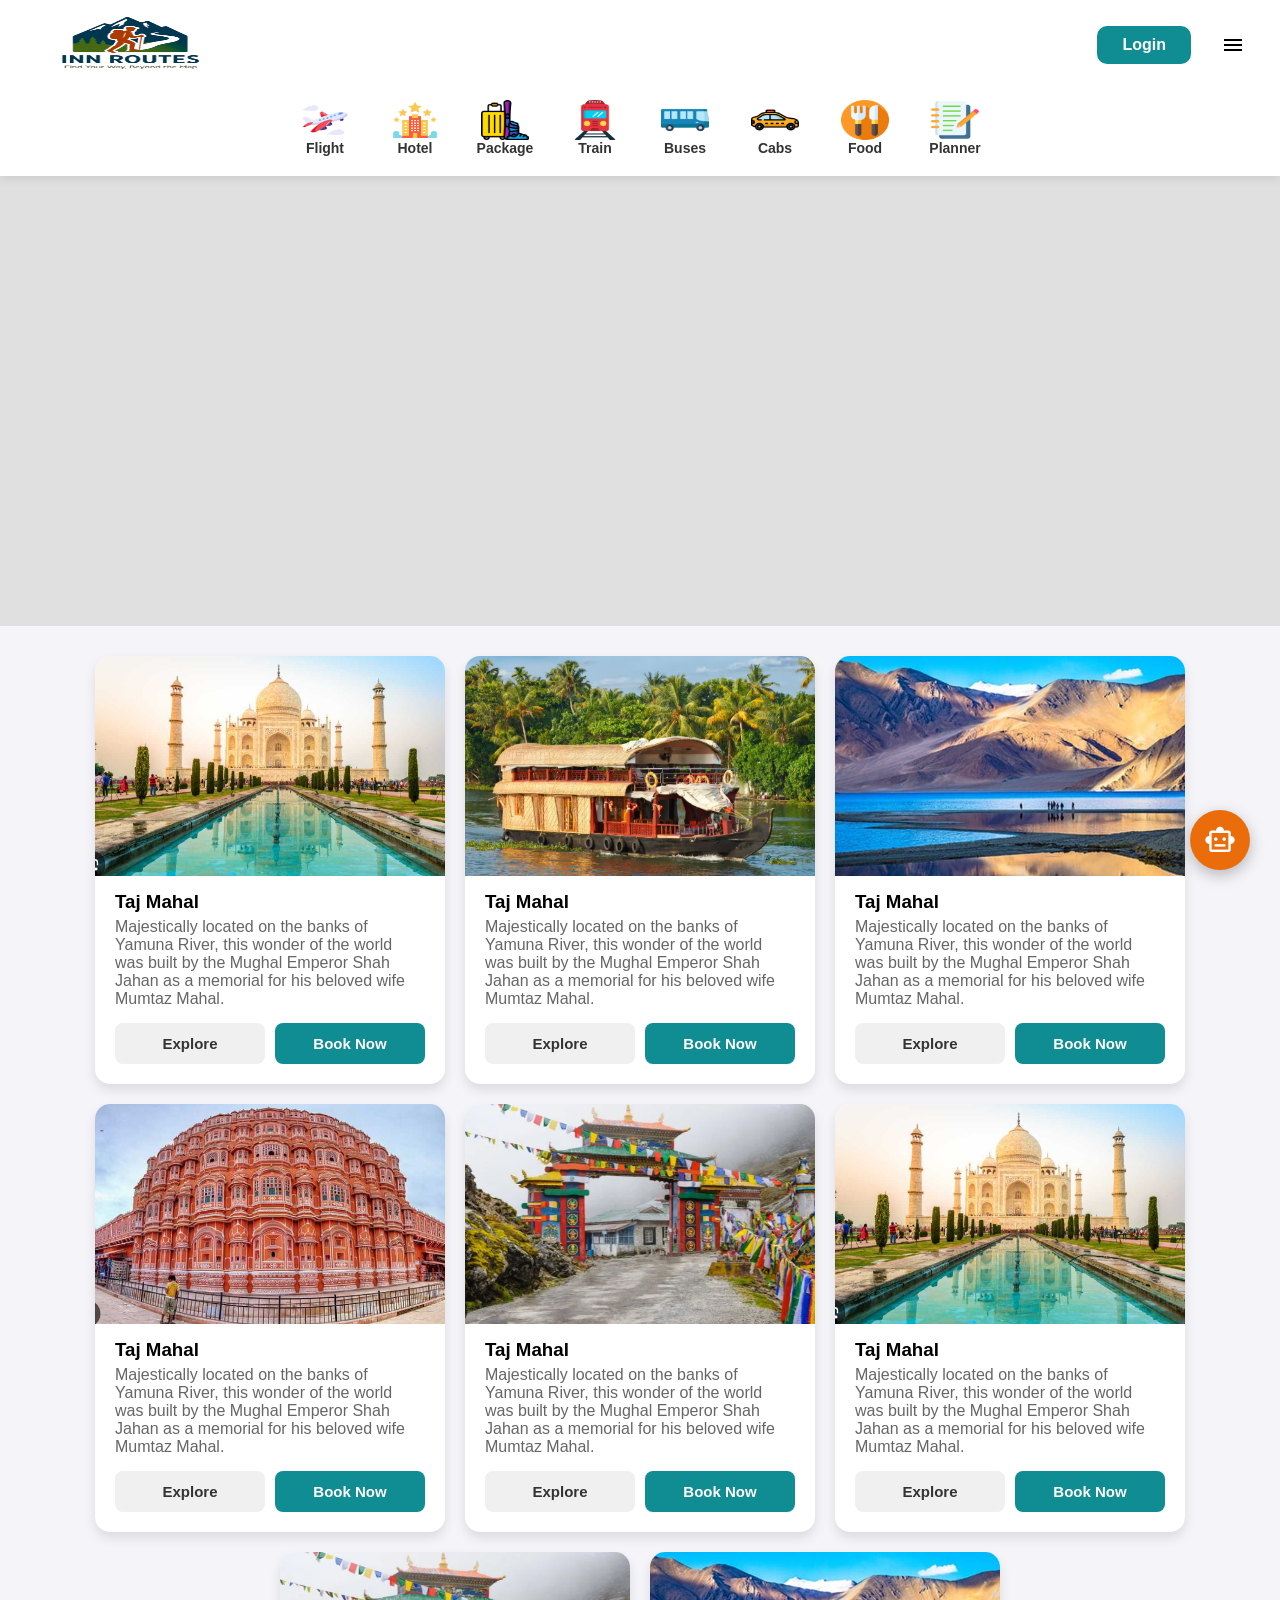
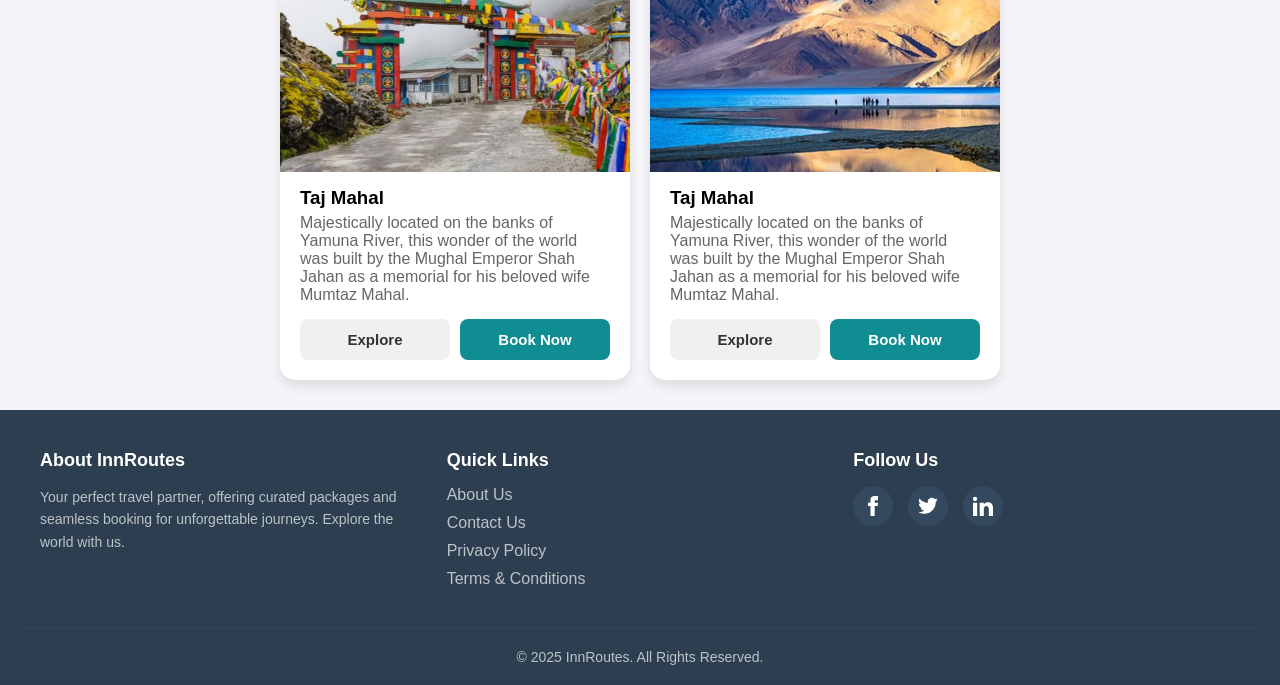
<file: travel.html>
<!DOCTYPE html>
<html lang="en">

<head>
  <meta charset="UTF-8">
  <meta name="viewport" content="width=device-width, initial-scale=1.0">
  <link rel="stylesheet" href="index.css">
  <link rel="stylesheet"
    href="https://fonts.googleapis.com/css2?family=Material+Symbols+Outlined:opsz,wght,FILL,GRAD@20..48,100..700,0..1,-50..200&" />
  <title>InnRoutes</title>
</head>

<body>
  <header>
    <div class="headerContainer">
      <nav class="narBar-1">
        <img src="INN.png" width="200px" height="80px" alt="InnRoutes Logo">
        <div class="btn">
          <button class="login-btn">Login</button>
          <span class="material-symbols-outlined menu-btn" aria-label="Menu">menu</span>
        </div>

      </nav>
      <nav class="navBar-2">
        <div class="container">
          <div class="outer-card">
            <div class="inner-card">
              <img src="flight.png" width="48px" height="40px" alt="Flight icon">
              Flight
            </div>
          </div>
          <div class="outer-card">
            <div class="inner-card">
              <img src="review.png" width="48px" height="40px" alt="Hotel icon">
              Hotel
            </div>
          </div>
          <div class="outer-card">
            <div class="inner-card">
              <img src="luggage.png" width="48px" height="40px" alt="Package icon">
              Package
            </div>
          </div>
          <div class="outer-card">
            <div class="inner-card">
              <img src="public-transport.png" width="48px" height="40px" alt="Train icon">
              Train
            </div>
          </div>
          <div class="outer-card">
            <div class="inner-card">
              <img src="bus.png" width="48px" height="40px" alt="Bus icon">
              Buses
            </div>
          </div>
          <div class="outer-card">
            <div class="inner-card">
              <img src="taxi.png" width="48px" height="40px" alt="Cab icon">
              Cabs
            </div>
          </div>
          <div class="outer-card">
            <div class="inner-card">
              <img src="cutlery.png" width="48px" height="40px" alt="Food icon">
              Food
            </div>
          </div>
          <div class="outer-card">
            <div class="inner-card">
              <img src="diary.png" width="48px" height="40px" alt="Planner icon">
              Planner
            </div>
          </div>
        </div>


      </nav>

    </div>

  </header>
  <main>
    <section>
      <div class="Banner-Container">
        <img class="bannerImage" src="First-banner.png" alt="banner">
        <img class="bannerImage" src="Second-banner.png" alt="banner">
      </div>
    </section>
    <section>
      <div class="package-container">
        <div class="outer-package">
          <div class="inner-package">
            <img src="TajMahal.png" alt="image" width="350px;">
            <h3>Taj Mahal</h3>
            <p>Majestically located on the banks of Yamuna River, this wonder of the world was built by the Mughal
              Emperor Shah Jahan as a memorial for his beloved wife Mumtaz Mahal.</p>
            <div class="package-buttons">
              <button class="explore-btn">Explore</button>
              <button class="book-btn">Book Now</button>
            </div>
          </div>
        </div>

        <div class="outer-package">
          <div class="inner-package">
            <img src="Screenshot 2025-11-01 151926.png" alt="image" width="350px;">
            <h3>Taj Mahal</h3>
            <p>Majestically located on the banks of Yamuna River, this wonder of the world was built by the Mughal
              Emperor Shah Jahan as a memorial for his beloved wife Mumtaz Mahal.</p>
            <div class="package-buttons">
              <button class="explore-btn">Explore</button>
              <button class="book-btn">Book Now</button>
            </div>
          </div>
        </div>

        <div class="outer-package">
          <div class="inner-package">
            <img src="Screenshot 2025-11-01 151948.png" alt="image" width="350px;">
            <h3>Taj Mahal</h3>
            <p>Majestically located on the banks of Yamuna River, this wonder of the world was built by the Mughal
              Emperor Shah Jahan as a memorial for his beloved wife Mumtaz Mahal.</p>
            <div class="package-buttons">
              <button class="explore-btn">Explore</button>
              <button class="book-btn">Book Now</button>
            </div>
          </div>
        </div>

        <div class="outer-package">
          <div class="inner-package">
            <img src="Screenshot 2025-11-01 152007.png" alt="image" width="350px;">
            <h3>Taj Mahal</h3>
            <p>Majestically located on the banks of Yamuna River, this wonder of the world was built by the Mughal
              Emperor Shah Jahan as a memorial for his beloved wife Mumtaz Mahal.</p>
            <div class="package-buttons">
              <button class="explore-btn">Explore</button>
              <button class="book-btn">Book Now</button>
            </div>
          </div>
        </div>

        <div class="outer-package">
          <div class="inner-package">
            <img src="Screenshot 2025-11-01 152050.png" alt="image" width="350px;">
            <h3>Taj Mahal</h3>
            <p>Majestically located on the banks of Yamuna River, this wonder of the world was built by the Mughal
              Emperor Shah Jahan as a memorial for his beloved wife Mumtaz Mahal.</p>
            <div class="package-buttons">
              <button class="explore-btn">Explore</button>
              <button class="book-btn">Book Now</button>
            </div>
          </div>
        </div>

        <div class="outer-package">
          <div class="inner-package">
            <img src="TajMahal.png" alt="image" width="350px;">
            <h3>Taj Mahal</h3>
            <p>Majestically located on the banks of Yamuna River, this wonder of the world was built by the Mughal
              Emperor Shah Jahan as a memorial for his beloved wife Mumtaz Mahal.</p>
            <div class="package-buttons">
              <button class="explore-btn">Explore</button>
              <button class="book-btn">Book Now</button>
            </div>
          </div>
        </div>
        <div class="outer-package">
          <div class="inner-package">
            <img src="Screenshot 2025-11-01 152050.png" alt="image" width="350px;">
            <h3>Taj Mahal</h3>
            <p>Majestically located on the banks of Yamuna River, this wonder of the world was built by the Mughal
              Emperor Shah Jahan as a memorial for his beloved wife Mumtaz Mahal.</p>
            <div class="package-buttons">
              <button class="explore-btn">Explore</button>
              <button class="book-btn">Book Now</button>
            </div>
          </div>
        </div>

        <div class="outer-package">
          <div class="inner-package">
            <img src="Screenshot 2025-11-01 151948.png" alt="image" width="350px;">
            <h3>Taj Mahal</h3>
            <p>Majestically located on the banks of Yamuna River, this wonder of the world was built by the Mughal
              Emperor Shah Jahan as a memorial for his beloved wife Mumtaz Mahal.</p>
            <div class="package-buttons">
              <button class="explore-btn">Explore</button>
              <button class="book-btn">Book Now</button>
            </div>
          </div>
        </div>
        <!-- Chatbot Icon -->
        <div class="chatbot-container" role="button" aria-label="Open Chatbot">
          <span class="material-symbols-outlined">smart_toy</span>
        </div>
      </div>
    </section>
  </main>

  <footer class="site-footer">
    <div class="footer-container">
      <div class="footer-about">
        <h4>About InnRoutes</h4>
        <p>Your perfect travel partner, offering curated packages and seamless booking for unforgettable journeys.
          Explore the world with us.</p>
      </div>
      <div class="footer-links">
        <h4>Quick Links</h4>
        <ul>
          <li><a href="#">About Us</a></li>
          <li><a href="#">Contact Us</a></li>
          <li><a href="#">Privacy Policy</a></li>
          <li><a href="#">Terms & Conditions</a></li>
        </ul>
      </div>
      <div class="footer-social">
        <h4>Follow Us</h4>
        <div class="social-icons">
          <a href="#" class="social-icon" aria-label="Facebook">
            <svg viewBox="0 0 24 24" xmlns="http://www.w3.org/2000/svg" fill="currentColor" width="20" height="20">
              <path
                d="M9 8h-3v4h3v12h5v-12h3.642l.358-4h-4v-1.667c0-.955.192-1.333 1.115-1.333h2.885v-5h-3.808c-3.596 0-5.192 1.583-5.192 4.615v3.385z" />
            </svg>
          </a>
          <a href="#" class="social-icon" aria-label="Twitter">
            <svg viewBox="0 0 24 24" xmlns="http://www.w3.org/2000/svg" fill="currentColor" width="20" height="20">
              <path
                d="M24 4.557c-.883.392-1.832.656-2.828.775 1.017-.609 1.798-1.574 2.165-2.724-.951.564-2.005.974-3.127 1.195-.897-.957-2.178-1.555-3.594-1.555-3.179 0-5.515 2.966-4.797 6.045-4.091-.205-7.719-2.165-10.148-5.144-1.29 2.213-.669 5.108 1.523 6.574-.806-.026-1.566-.247-2.229-.616v.064c0 2.299 1.634 4.217 3.803 4.659-.564.153-1.156.199-1.756.153.599 1.884 2.333 3.258 4.398 3.294-1.623 1.274-3.663 2.032-5.892 2.032-.38 0-.755-.022-1.124-.067 2.094 1.346 4.59 2.134 7.298 2.134 8.755 0 13.541-7.249 13.541-13.541 0-.206-.005-.412-.013-.617.932-.67 1.735-1.501 2.37-2.45z" />
            </svg>
          </a>
          <a href="#" class="social-icon" aria-label="LinkedIn">
            <svg viewBox="0 0 24 24" xmlns="http://www.w3.org/2000/svg" fill="currentColor" width="20" height="20">
              <path
                d="M4.98 3.5c0 1.381-1.11 2.5-2.48 2.5s-2.48-1.119-2.48-2.5c0-1.38 1.11-2.5 2.48-2.5s2.48 1.12 2.48 2.5zm.02 4.5h-5v16h5v-16zm7.982 0h-4.968v16h4.969v-8.399c0-4.67 6.029-5.052 6.029 0v8.399h4.988v-10.131c0-7.88-8.922-7.59-11.018-3.714v-2.155z" />
            </svg>
          </a>
        </div>
      </div>
    </div>
    <div class="footer-bottom">
      <p>&copy; 2025 InnRoutes. All Rights Reserved.</p>
    </div>
  </footer>
</body>

</html>
</file>
<file: index.css>
* {
  margin: 0;
  padding: 0;
  box-sizing: border-box;
}
body {
  font-family: 'Poppins', sans-serif;
}
.headerContainer {
  padding: 5px 30px;
  background-color: #ffffff;
  position: sticky;
  top: 0;
  left: 0;
  width: 100%;
  z-index: 1000;
  box-shadow: 0 2px 10px rgba(0, 0, 0, 0.1);
}
.narBar-1 {
  display: flex;
  justify-content: space-between;
  align-items: center;
}
.btn {
  display: flex;
  align-items: center;
  justify-content: flex-end; /* Align items to the right */
  gap: 15px; /* Add space between the login button and menu icon */
}
.login-btn {
  margin: 0px 10px;
  padding: 10px 25px;
  border: none;
  border-radius: 10px;
  background-color: rgb(16, 140, 147);
  color: white;
  font-size: 16px;
  font-weight: bold;
  cursor: pointer;
  transition: background-color 0.3s ease;
}
.login-btn:hover {
  background-color: rgb(11, 102, 107); /* A darker teal on hover */
}

.material-symbols-outlined {
  font-size: 46px;
  cursor: pointer;
  vertical-align: middle; /* Aligns icon better with button text */
}
.menu-btn {
  padding: 5px;
  border-radius: 50%;
  transition: background-color 0.3s ease;
}

.container {
  display: flex;
  justify-content: center;
  flex-wrap: wrap;
  padding: 5px 0; /* Add some vertical padding */
}
.outer-card {
  margin: 0 5px; /* Adjust margin for better spacing */
}
.inner-card {
  display: flex;
  flex-direction: column;
  align-items: center;
  justify-content: center;
  padding: 10px;
  min-width: 80px; /* Ensure cards have a consistent minimum width */
  text-align: center;
  font-size: 14px;
  font-weight: bold;
  color: #333;
  border-radius: 8px;
  transition: background-color 0.3s ease;
  cursor: pointer;
}
.inner-card:hover {
  background-color: #f0f0f0; /* Light grey background on hover */
}
.Banner-Container {
  position: relative;
  width: 100%;
  height: 450px; /* Adjusted height for better visibility */
  overflow: hidden;
  background-color: #e0e0e0; /* Fallback color */
}
.bannerImage {
  position: absolute;
  top: 0;
  left: 0;
  width: 100%; /* Each image takes the full container width */
  height: 100%;
  object-fit: cover;
  opacity: 0;
  animation: slideShow 10s infinite; /* 10s total duration, loops forever */
}
.bannerImage:nth-child(2) {
  animation-delay: 5s; /* Start the second image's animation halfway through */
}
@keyframes slideShow {
  0% {
    opacity: 0;
  }
  10% {
    opacity: 1;
  } /* Fade in */
  50% {
    opacity: 1;
  } /* Stay visible */
  60% {
    opacity: 0;
  } /* Fade out */
  100% {
    opacity: 0;
  }
}
.package-container {
  display: flex;
  flex-wrap: wrap;
  justify-content: center;
  padding: 20px 10px;
  background-color: #f4f4f9;
}
.outer-package {
  margin: 10px;
}
.inner-package {
  width: 350px;
  background-color: white;
  border-radius: 15px;
  box-shadow: 0 6px 12px rgba(0, 0, 0, 0.1);
  overflow: hidden;
  transition: transform 0.3s ease, box-shadow 0.3s ease;
  display: flex;
  flex-direction: column;
}
.inner-package:hover {
  transform: translateY(-5px);
  box-shadow: 0 12px 24px rgba(0, 0, 0, 0.15);
}
.inner-package img {
  width: 100%;
  height: 220px;
  object-fit: cover;
}
.inner-package h3 {
  padding: 15px 20px 5px;
}
.inner-package p {
  padding: 0 20px 15px;
  color: #666;
  flex-grow: 1; /* Pushes buttons to the bottom */
}
.package-buttons {
  display: flex;
  gap: 10px;
  padding: 0 20px 20px;
}
.package-buttons button {
  flex: 1;
  padding: 12px;
  border: none;
  border-radius: 8px;
  font-size: 15px;
  font-weight: bold;
  cursor: pointer;
  transition: background-color 0.3s ease;
}
.explore-btn {
  background-color: #f0f0f0;
  color: #333;
}
.explore-btn:hover {
  background-color: #e0e0e0;
}
.book-btn {
  background-color: rgb(16, 140, 147);
  color: white;
}
.book-btn:hover {
  background-color: rgb(11, 102, 107);
}

/* --- Chatbot Icon Styles --- */
.chatbot-container {
  position: fixed;
  bottom: 30px;
  right: 30px;
  width: 60px;
  height: 60px;
  background-color: rgb(235, 108, 11);
  color: white;
  border-radius: 50%;
  display: flex;
  align-items: center;
  justify-content: center;
  box-shadow: 0 5px 15px rgba(0, 0, 0, 0.25);
  cursor: pointer;
  z-index: 1001; /* Ensures it's above the sticky header */
  transition: transform 0.3s ease, background-color 0.3s ease;
}
.chatbot-container:hover {
  background-color: rgb(235, 108, 11);
  transform: scale(1.1); /* Slightly enlarges the icon on hover */
}
.chatbot-container .material-symbols-outlined {
  font-size: 32px; /* Custom size for the chatbot icon */
}

/* --- Responsive Styles for Mobile --- */
@media only screen and (max-width: 768px) {
  /* --- Header Adjustments --- */
  .headerContainer {
    padding: 5px 15px;
  }
  .login-btn {
    display: none; /* Hide login button on mobile, usually moved to menu */
  }
  .narBar-1 img {
    width: 120px; /* Make logo smaller on mobile */
    height: auto;
  }
  .material-symbols-outlined {
    font-size: 36px; /* Smaller menu icon */
  }

  /* --- Horizontal Scrolling for Icon Navigation --- */
  .navBar-2 .container {
    justify-content: flex-start; /* Align items to the start */
    overflow-x: auto; /* Enable horizontal scrolling */
    -ms-overflow-style: none; /* IE and Edge */
    scrollbar-width: none; /* Firefox */
    padding: 10px 0;
  }
  /* Hide scrollbar for Chrome, Safari and Opera */
  .navBar-2 .container::-webkit-scrollbar {
    display: none;
  }
  .inner-card {
    min-width: 70px; /* Make icon cards a bit smaller */
  }

  /* --- Banner Adjustments --- */
  .Banner-Container {
    height: 250px; /* Reduce banner height on mobile */
  }

  .bannerImage {
    object-fit:fill; /* Ensure the whole image is visible */
  }

  /* --- Package Card Adjustments --- */
  .inner-package {
    width: 90vw; /* Make cards take up most of the screen width */
    max-width: 350px; /* But not more than 350px */
  }

  /* --- Chatbot Icon Adjustments --- */
  .chatbot-container {
    width: 50px;
    height: 50px;
    bottom: 20px;
    right: 20px;
  }
}

/* --- Footer Styles --- */
.site-footer {
  background-color: #2c3e50;
  color: #bdc3c7;
  padding: 40px 20px 20px;
}
.footer-container {
  display: flex;
  justify-content: space-between;
  flex-wrap: wrap;
  max-width: 1200px;
  margin: 0 auto 30px;
  gap: 20px;
}
.footer-about, .footer-links, .footer-social {
  flex: 1;
  min-width: 250px;
}
.site-footer h4 {
  color: #ffffff;
  font-size: 18px;
  margin-bottom: 15px;
 
}
.footer-about p {
  font-size: 14px;
  line-height: 1.6;
}
.footer-links ul {
  list-style: none;
  padding: 0;
}
.footer-links li {
  margin-bottom: 10px;
}
.footer-links a {
  color: #bdc3c7;
  text-decoration: none;
  transition: color 0.3s ease;
}
.footer-links a:hover {
  color: #ffffff;
}
.social-icons {
  display: flex;
  gap: 15px;
}
.social-icon {
  display: flex;
  align-items: center;
  justify-content: center;
  width: 40px;
  height: 40px;
  background-color: #34495e;
  color: #ffffff;
  border-radius: 50%;
  text-decoration: none;
  font-weight: bold;
  transition: background-color 0.3s ease;
}
.social-icon:hover {
  background-color: rgb(16, 140, 147);
}
.footer-bottom {
  text-align: center;
  border-top: 1px solid #34495e;
  padding-top: 20px;
  font-size: 14px;
}
</file>
